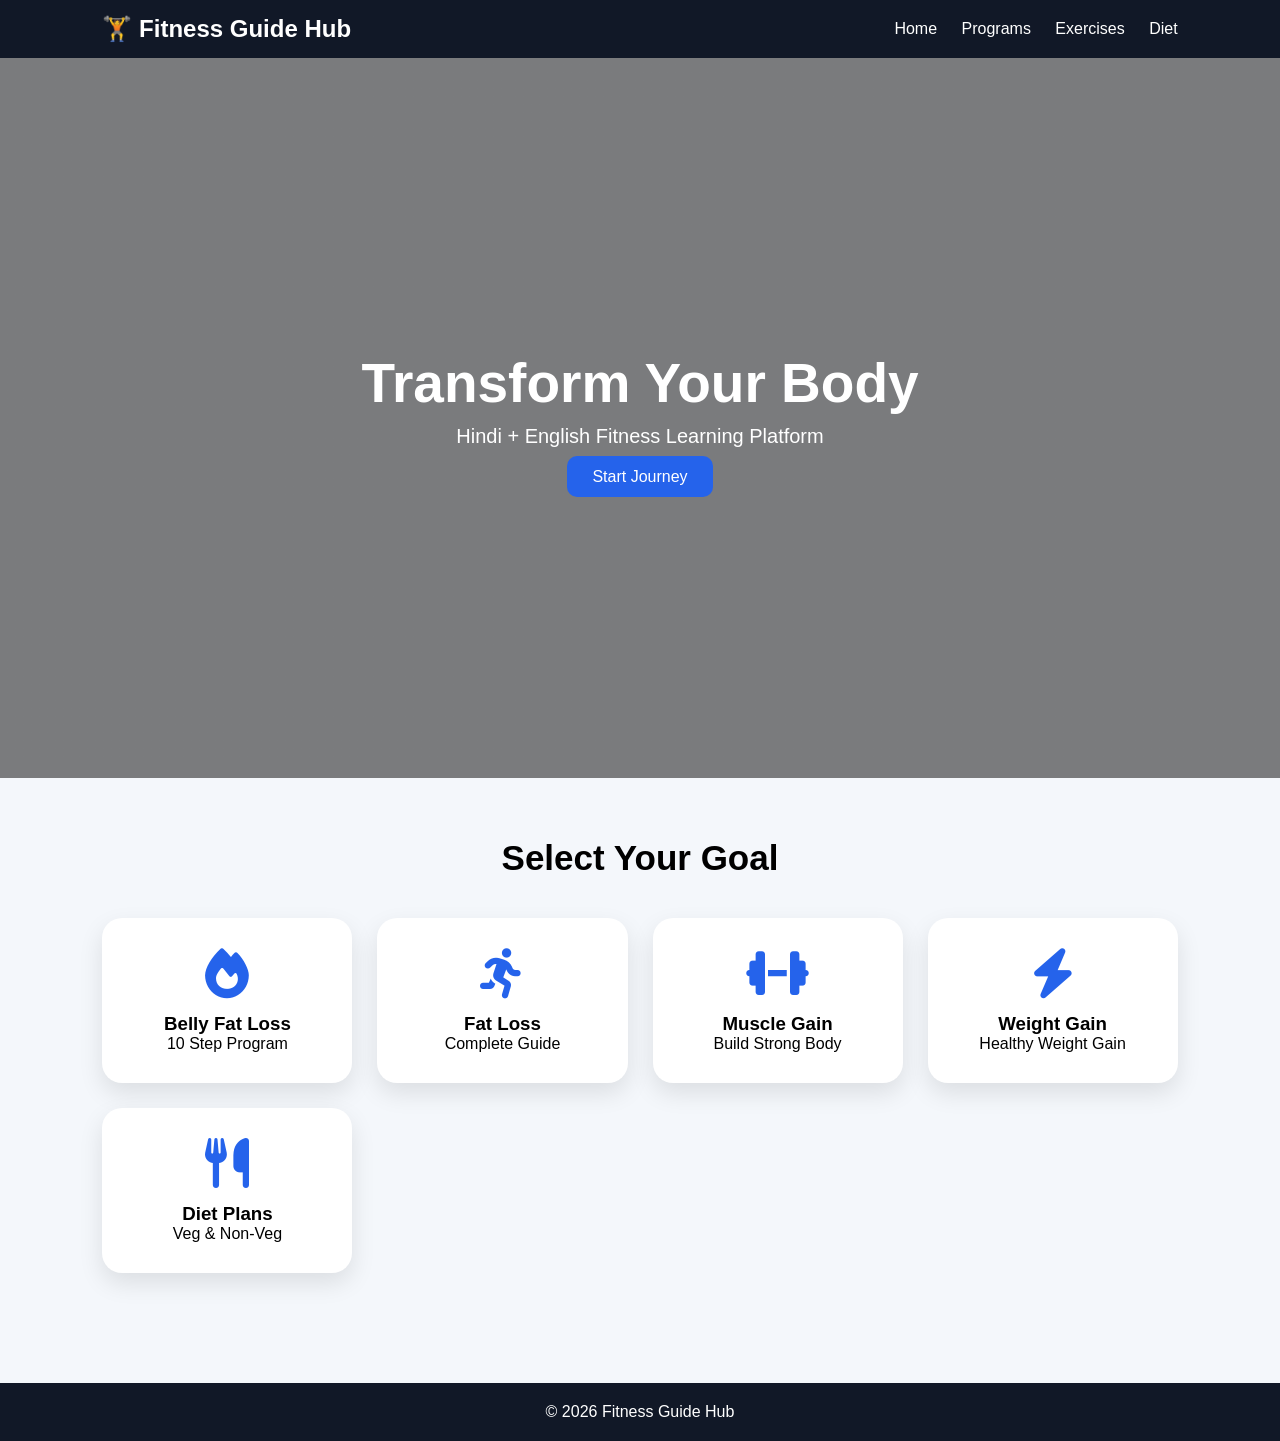
<file: index.html>
<!DOCTYPE html>
<html lang="en">
<head>
<meta charset="UTF-8">
<meta name="viewport" content="width=device-width, initial-scale=1.0">
<title>Fitness Guide Hub</title>

<link rel="stylesheet" href="style.css">

<link rel="stylesheet"
href="https://cdnjs.cloudflare.com/ajax/libs/font-awesome/6.5.1/css/all.min.css">

</head>
<body>

<header>

<div class="logo">
🏋️ Fitness Guide Hub
</div>

<nav>
<a href="#">Home</a>
<a href="#">Programs</a>
<a href="#">Exercises</a>
<a href="#">Diet</a>
</nav>

</header>

<section class="hero">

<div class="hero-content">

<h1>Transform Your Body</h1>

<p>
Hindi + English Fitness Learning Platform
</p>

<a href="#goals" class="btn">
Start Journey
</a>

</div>

</section>

<section id="goals" class="goals">

<h2>Select Your Goal</h2>

<div class="cards">

<a href="pages/belly-fat-loss.html" class="card">

<i class="fa-solid fa-fire"></i>

<h3>Belly Fat Loss</h3>

<p>10 Step Program</p>

</a>

<a href="pages/fat-loss.html" class="card">

<i class="fa-solid fa-person-running"></i>

<h3>Fat Loss</h3>

<p>Complete Guide</p>

</a>

<a href="pages/muscle-gain.html" class="card">

<i class="fa-solid fa-dumbbell"></i>

<h3>Muscle Gain</h3>

<p>Build Strong Body</p>

</a>

<a href="pages/weight-gain.html" class="card">

<i class="fa-solid fa-bolt"></i>

<h3>Weight Gain</h3>

<p>Healthy Weight Gain</p>

</a>

<a href="pages/diet-plan.html" class="card">

<i class="fa-solid fa-utensils"></i>

<h3>Diet Plans</h3>

<p>Veg & Non-Veg</p>

</a>

</div>

</section>

<footer>

<p>
© 2026 Fitness Guide Hub
</p>

</footer>

</body>
</html>
</file>
<file: style.css>
*{
margin:0;
padding:0;
box-sizing:border-box;
font-family:Arial,sans-serif;
}

body{
background:#f4f7fb;
}

header{
background:#111827;
color:white;
display:flex;
justify-content:space-between;
align-items:center;
padding:15px 8%;
}

.logo{
font-size:24px;
font-weight:bold;
}

nav a{
color:white;
text-decoration:none;
margin-left:20px;
}

.hero{
height:80vh;
display:flex;
justify-content:center;
align-items:center;
text-align:center;

background:
linear-gradient(rgba(0,0,0,.5),
rgba(0,0,0,.5)),
url('https://images.unsplash.com/photo-1517836357463-d25dfeac3438?w=1600');

background-size:cover;
background-position:center;

color:white;
}

.hero h1{
font-size:55px;
margin-bottom:10px;
}

.hero p{
font-size:20px;
margin-bottom:20px;
}

.btn{
background:#2563eb;
color:white;
padding:12px 25px;
border-radius:10px;
text-decoration:none;
}

.goals{
padding:60px 8%;
}

.goals h2{
text-align:center;
margin-bottom:40px;
font-size:35px;
}

.cards{
display:grid;
grid-template-columns:
repeat(auto-fit,minmax(250px,1fr));
gap:25px;
}

.card{
background:white;
padding:30px;
text-align:center;
border-radius:20px;
text-decoration:none;
color:black;
box-shadow:0 10px 25px rgba(0,0,0,.1);
transition:.3s;
}

.card:hover{
transform:translateY(-10px);
}

.card i{
font-size:50px;
color:#2563eb;
margin-bottom:15px;
}

footer{
background:#111827;
color:white;
text-align:center;
padding:20px;
margin-top:50px;
}
</file>
